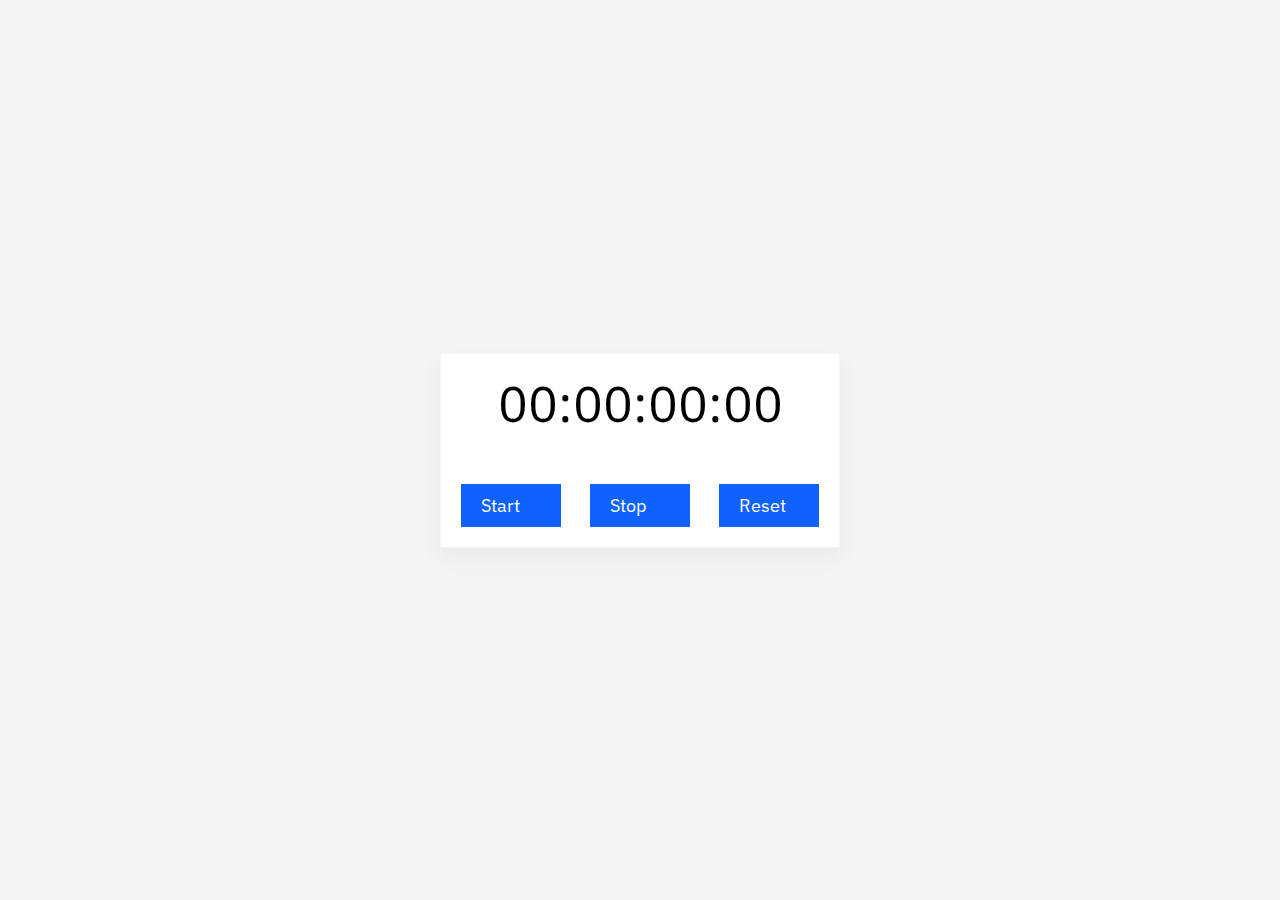
<file: index.html>
<!DOCTYPE html>
<html lang="en">
  <head>
    <meta charset="UTF-8" />
    <title>Create a Stopwatch in JavaScript</title>
    <meta name="viewport" content="width=device-width, initial-scale=1.0" />
    <meta http-equiv="X-UA-Compatible" content="ie=edge" />
    <link rel="stylesheet" href="style.css" />
    <link rel="preconnect" href="https://fonts.gstatic.com">
    <link href="https://fonts.googleapis.com/css2?family=IBM+Plex+Sans:wght@200;300;400&display=swap" rel="stylesheet">
    <script src="https://ajax.googleapis.com/ajax/libs/jquery/3.5.1/jquery.min.js"></script>
  </head>
  <body>  
    <div class="wrapper">
      <div id="stopwatch">00:00:00:00</div>
      <ul id="buttons">
        <li><button id="start">Start</button></li>
        <li><button id="pause">Stop</button></li>
        <li><button id="reset">Reset</button></li>
      </ul>
    </div>
    <script src="script.js"></script>
  </body>
</html>
</file>
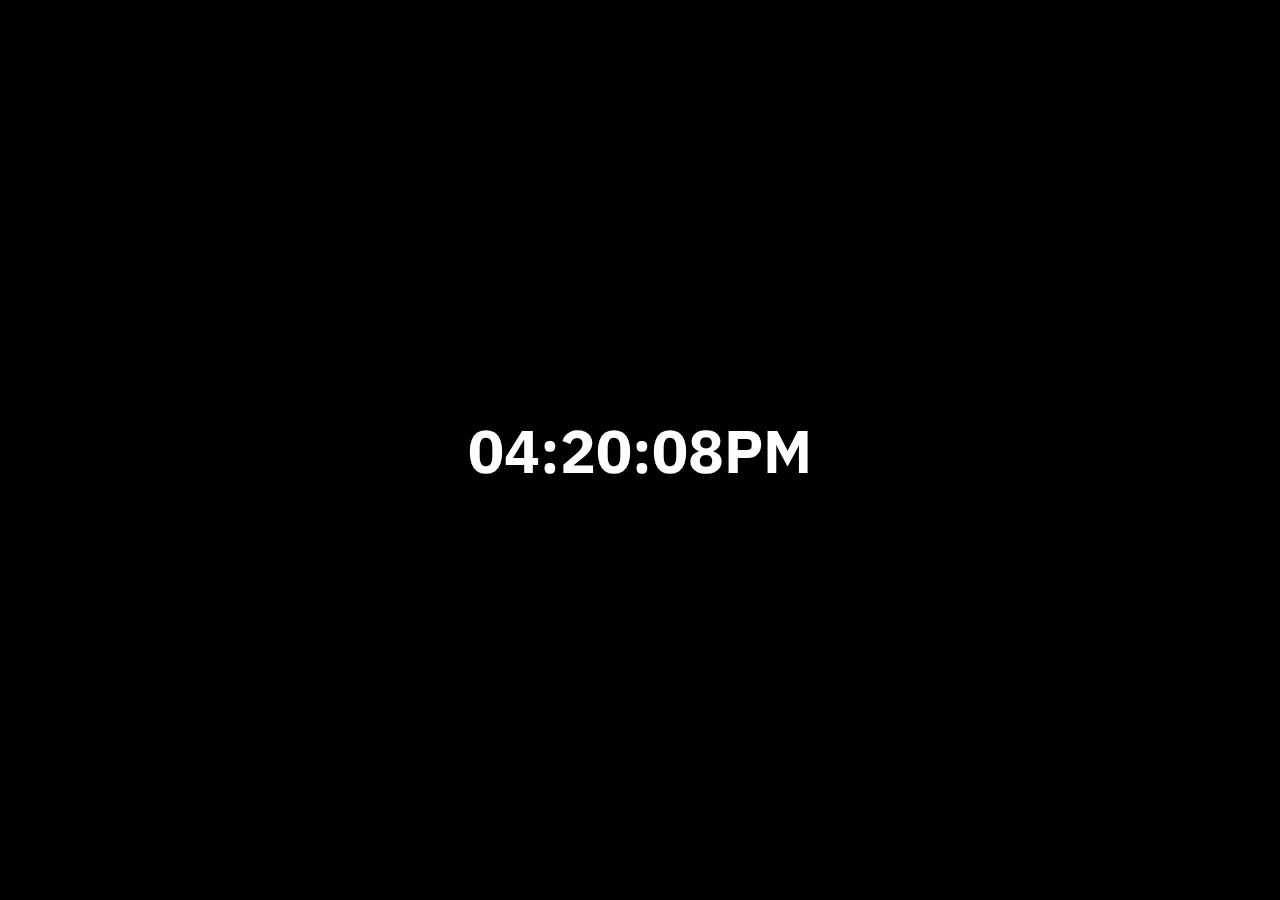
<file: clock/index.html>
<!DOCTYPE html>
<html lang="en">
  <head>
    <meta charset="UTF-8" />
    <title>Digital clock using javascript</title>
    <meta name="viewport" content="width=device-width, initial-scale=1.0" />
    <meta http-equiv="X-UA-Compatible" content="ie=edge" />
    <link rel="stylesheet" href="style.css" />
    <link rel="preconnect" href="https://fonts.gstatic.com">
    <link href="https://fonts.googleapis.com/css2?family=IBM+Plex+Sans:wght@200;300;400&display=swap" rel="stylesheet">
    <script src="https://ajax.googleapis.com/ajax/libs/jquery/3.5.1/jquery.min.js"></script>
  </head>
  <body>  
    <div class="wrapper">
      <div id="digital_clock" class="glow">00:00:00</div>
    </div>
    <script src="script.js"></script>
  </body>
</html>
</file>
<file: style.css>
* {
    padding: 0;
    margin: 0;
    -webkit-box-sizing: border-box;
    box-sizing: border-box;
    font-family: 'IBM Plex Sans', sans-serif;
  }
  body {
    display: flex;
    align-items: center;
    justify-content: center;
    height: 100vh;
    background: #f2f4f6;
  }
  .wrapper {
    width: 400px;
    padding: 20px;
    background: #fff;
    box-shadow: 0 10px 20px rgb(64 64 64 / 5%);
    border: 1px solid rgb(64 64 64 / 5%);
  }
  div#stopwatch {
    font-size: 50px;
    line-height: 60px;
    text-align: center;
    padding: 0 0 50px 0;
  }
  ul#buttons {
    list-style: none;
    display: flex;
    align-items: center;
    justify-content: space-between;
  }
  ul#buttons button {
    background: #0f62fe;
    border: transparent;
    width: 100px;
    color: #fff;
    font-size: 18px;
    text-align: left;
    display: block;
    padding: 10px 0 10px 20px;
    cursor: pointer;
  }
</file>
<file: clock/style.css>
* {
    padding: 0;
    margin: 0;
    -webkit-box-sizing: border-box;
    box-sizing: border-box;
    font-family: 'IBM Plex Sans', sans-serif;
  }
  body {
    display: flex;
    align-items: center;
    justify-content: center;
    height: 100vh;
    background: #000;
  }
  .glow {
    font-size: 60px;
    color: #fff;
    font-weight: bold;
    animation: glow 1s ease-in-out infinite alternate;
    -moz-animation: glow 1s ease-in-out infinite alternate;
    -webkit-animation: glow 1s ease-in-out infinite alternate;
  }
  
  @keyframes glow {
    0% {
      text-shadow: 0 0 10px #fff, 0 0 20px #fff, 0 0 30px #e60073, 0 0 40px #e60073, 0 0 50px #e60073, 0 0 60px #e60073, 0 0 70px #e60073;
    }
    100% {
      text-shadow: 0 0 10px #fff, 0 0 20px #fff, 0 0 30px #534dff, 0 0 40px #534dff, 0 0 50px #534dff, 0 0 60px #534dff, 0 0 70px #534dff;
    }
  }
</file>
